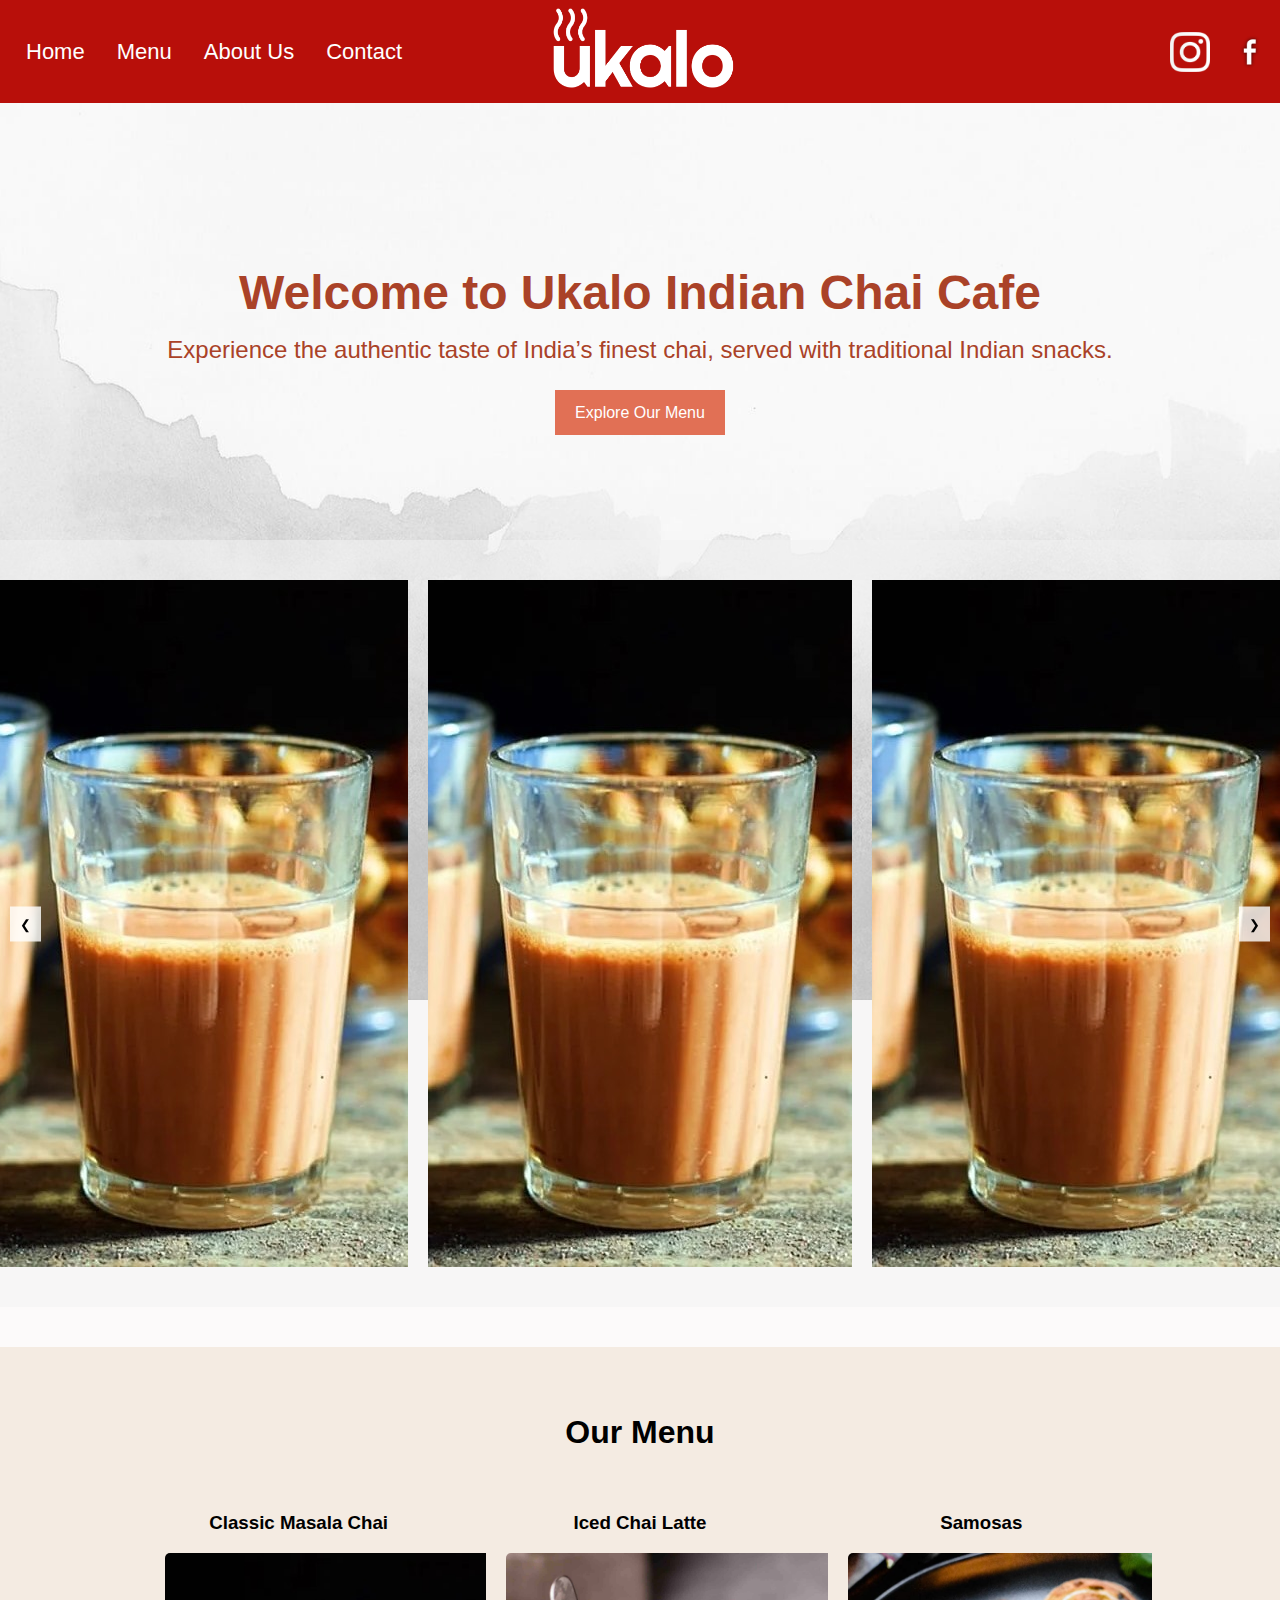
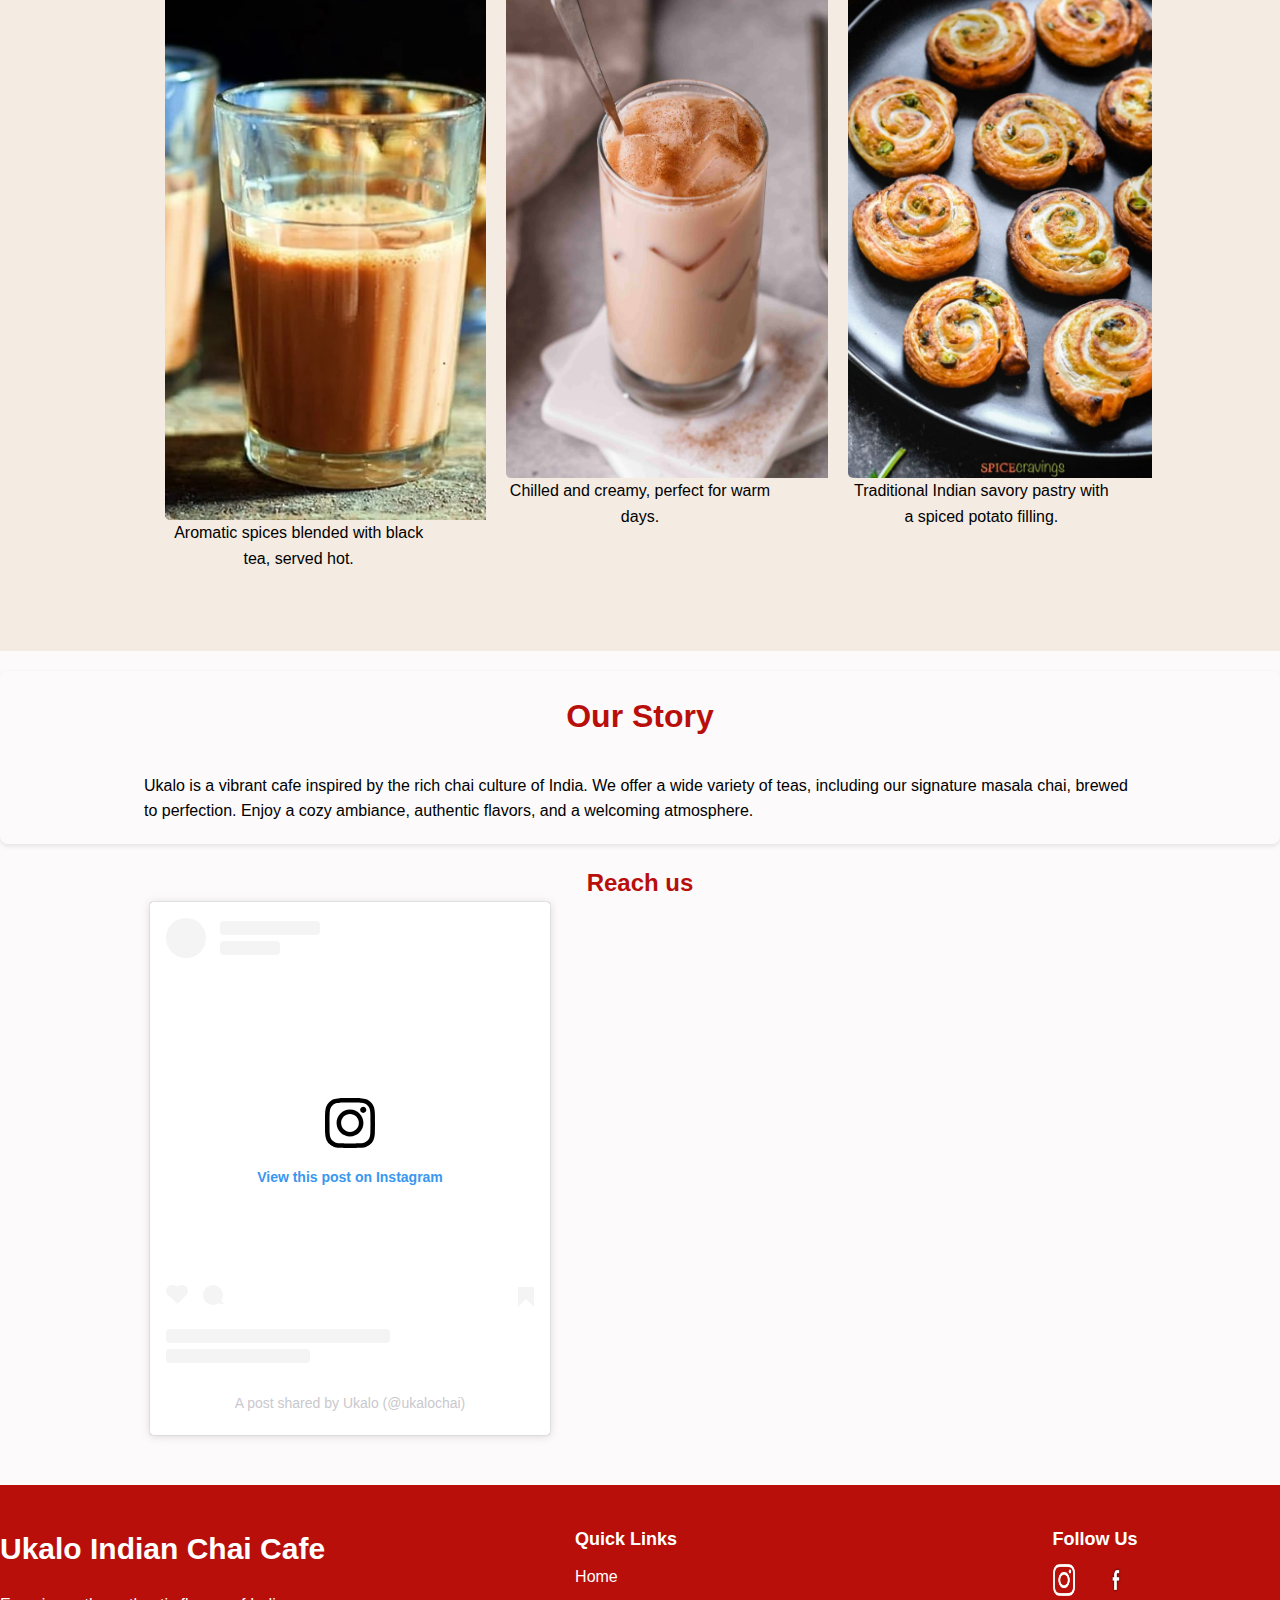
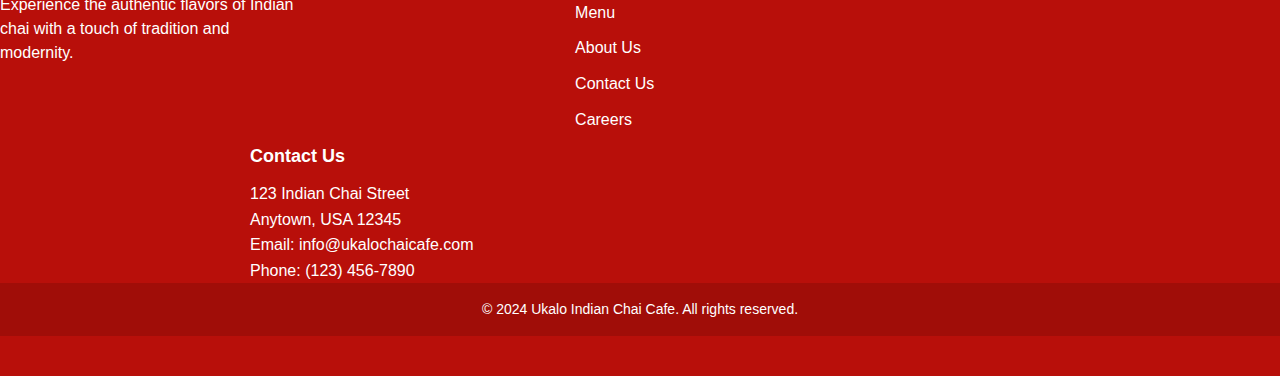
<file: index.html>
<!DOCTYPE html>
<html lang="en">

<head>
    <meta charset="UTF-8">
    <meta name="viewport" content="width=device-width, initial-scale=1.0">
    <link rel="preconnect" href="https://fonts.googleapis.com">
    <link rel="preconnect" href="https://fonts.gstatic.com" crossorigin>
    <link href="https://fonts.googleapis.com/css2?family=Hammersmith+One&display=swap" rel="stylesheet">
    <title>Ukalo Indian Chai Cafe</title>
    <link rel="stylesheet" href="css/style.css">
    <script src="script.js" defer></script>
    <script src="script1.js" defer></script>
</head>



<body>
    <header class="header">
        <nav class="navbar">
            <div class="logo">
                <a href="#"><img src="img/ukalo-logo-white_sm.png" alt="Ukalo Logo" /></a>
            </div>
            <ul class="nav-links">
                <li><a href="#">Home</a></li>
                <li class="dropdown">
                    <a href="#">Menu</a>
                    <ul class="dropdown-content">
                        <li><a href="#">Breakfast</a></li>
                        <li class="sub-dropdown">
                            <a href="#">Lunch</a>
                            <ul class="sub-dropdown-content">
                                <li><a href="#">Sandwiches</a></li>
                                <li><a href="#">Salads</a></li>
                                <li><a href="#">Soups</a></li>
                            </ul>
                        </li>
                        <li><a href="#">Drinks</a></li>
                    </ul>
                </li>
                <li><a href="#about">About Us</a></li>
                <li><a href="#contact">Contact</a></li>
            </ul>
        </nav>
        <div class="social-icons">
            <a href="https://www.instagram.com/ukalochai" target="_blank">
                <img src="img/ig_logo.png" alt="IG Logo" />
            </a>
            <a href="https://www.facebook.com/YOUR_FACEBOOK_PROFILE" target="_blank">
                <img src="img/fb.jpg" alt="FB Logo" />
            </a>
        </div>
    </header>
    
    
    <section class="hero">
        <div class="container">
            <h1>Welcome to Ukalo Indian Chai Cafe</h1>
            <p>Experience the authentic taste of India’s finest chai, served with traditional Indian snacks.</p>
            <a href="#menu" class="btn">Explore Our Menu</a>
        </div>
    </section>

    <!-- Carousel Section -->
    <section class="carousel">
        <div class="carousel-container">
            <div class="carousel-slide">
                <div class="carousel-images">
                    <img src="img/chai.jpg" alt="Chai 1" />
                    <img src="img/chai.jpg" alt="Chai 2" />
                    <img src="img/chai.jpg" alt="Chai 3" />
                </div>
                <div class="carousel-images">
                    <img src="img/iced_tea.jpg" alt="Chai 4" />
                    <img src="img/iced_tea.jpg" alt="Chai 5" />
                    <img src="img/iced_tea.jpg" alt="Chai 6" />
                </div>
                <div class="carousel-images">
                    <img src="img/pin_samosa.jpg" alt="Chai 7" />
                    <img src="img/pin_samosa.jpg" alt="Chai 8" />
                    <img src="img/pin_samosa.jpg" alt="Chai 9" />
                </div>
            </div>
            <button class="prev" onclick="moveSlide(-1)">&#10094;</button>
            <button class="next" onclick="moveSlide(1)">&#10095;</button>
        </div>

        <script>
            let currentSlide = 0;
        
            function moveSlide(direction) {
                const slides = document.querySelectorAll('.carousel-images');
                const totalSlides = slides.length;
        
                // Hide the current slide
                slides[currentSlide].classList.remove('active');
                
                // Update current slide index
                currentSlide = (currentSlide + direction + totalSlides) % totalSlides; 
        
                // Show the new slide
                slides[currentSlide].classList.add('active');
            }
        
            document.addEventListener('DOMContentLoaded', () => {
                const slides = document.querySelectorAll('.carousel-images');
                slides.forEach((slide, index) => {
                    if (index !== currentSlide) {
                        slide.style.display = 'none'; // Hide all but the first set of images
                    } else {
                        slide.style.display = 'flex'; // Show first set of images
                        slide.classList.add('active'); // Set the first slide as active
                    }
                });
            });
        </script>
    </section>

    <section id="menu" class="menu">
        <div class="container">
            <h2>Our Menu</h2>
            <div class="menu-items">
                <div class="menu-item">
                    <h3>Classic Masala Chai</h3>
                    <a href="#"><img src="img/chai.jpg" alt="Masala chai" /></a>
                    <p>Aromatic spices blended with black tea, served hot.</p>
                </div>
                <div class="menu-item">
                    <h3>Iced Chai Latte</h3>
                    <a href="#"><img src="img/iced_tea.jpg" alt="Iced Chai Latte" /></a>
                    <p>Chilled and creamy, perfect for warm days.</p>
                </div>
                <div class="menu-item">
                    <h3>Samosas</h3>
                    <a href="#"><img src="img/pin_samosa.jpg" alt="Samosas" /></a>
                    <p>Traditional Indian savory pastry with a spiced potato filling.</p>
                </div>
            </div>
        </div>
    </section>

    <section id="about" class="about">
        <div class="container">
            <h2>Our Story</h2>
            <p>Ukalo is a vibrant cafe inspired by the rich chai culture of India. We offer a wide variety of teas, including our signature masala chai, brewed to perfection. Enjoy a cozy ambiance, authentic flavors, and a welcoming atmosphere.</p>
        </div>
    </section>

    <section id ="contact" class="contact">
        <h2>Reach us</h2>
        <div class="embed-container">
            <!-- Instagram Embed -->
            <blockquote class="instagram-media" data-instgrm-permalink="https://www.instagram.com/p/C6OXLQ8uxOj/?utm_source=ig_embed&amp;utm_campaign=loading" data-instgrm-version="14" style=" background:#FFF; border:0; border-radius:3px; box-shadow:0 0 1px 0 rgba(0,0,0,0.5),0 1px 10px 0 rgba(0,0,0,0.15); margin-bottom: 50px; margin-left: 150px; max-width:400px; min-width:326px; padding:0; width:99.375%; width:-webkit-calc(100% - 2px); width:calc(100% - 2px);"><div style="padding:16px;"> <a href="https://www.instagram.com/p/C6OXLQ8uxOj/?utm_source=ig_embed&amp;utm_campaign=loading" style=" background:#FFFFFF; line-height:0; padding:0 0; text-align:center; text-decoration:none; width:100%;" target="_blank"> <div style=" display: flex; flex-direction: row; align-items: center;"> <div style="background-color: #F4F4F4; border-radius: 50%; flex-grow: 0; height: 40px; margin-right: 14px; width: 40px;"></div> <div style="display: flex; flex-direction: column; flex-grow: 1; justify-content: center;"> <div style=" background-color: #F4F4F4; border-radius: 4px; flex-grow: 0; height: 14px; margin-bottom: 6px; width: 100px;"></div> <div style=" background-color: #F4F4F4; border-radius: 4px; flex-grow: 0; height: 14px; width: 60px;"></div></div></div><div style="padding: 19% 0;"></div> <div style="display:block; height:50px; margin:0 auto 12px; width:50px;"><svg width="50px" height="50px" viewBox="0 0 60 60" version="1.1" xmlns="https://www.w3.org/2000/svg" xmlns:xlink="https://www.w3.org/1999/xlink"><g stroke="none" stroke-width="1" fill="none" fill-rule="evenodd"><g transform="translate(-511.000000, -20.000000)" fill="#000000"><g><path d="M556.869,30.41 C554.814,30.41 553.148,32.076 553.148,34.131 C553.148,36.186 554.814,37.852 556.869,37.852 C558.924,37.852 560.59,36.186 560.59,34.131 C560.59,32.076 558.924,30.41 556.869,30.41 M541,60.657 C535.114,60.657 530.342,55.887 530.342,50 C530.342,44.114 535.114,39.342 541,39.342 C546.887,39.342 551.658,44.114 551.658,50 C551.658,55.887 546.887,60.657 541,60.657 M541,33.886 C532.1,33.886 524.886,41.1 524.886,50 C524.886,58.899 532.1,66.113 541,66.113 C549.9,66.113 557.115,58.899 557.115,50 C557.115,41.1 549.9,33.886 541,33.886 M565.378,62.101 C565.244,65.022 564.756,66.606 564.346,67.663 C563.803,69.06 563.154,70.057 562.106,71.106 C561.058,72.155 560.06,72.803 558.662,73.347 C557.607,73.757 556.021,74.244 553.102,74.378 C549.944,74.521 548.997,74.552 541,74.552 C533.003,74.552 532.056,74.521 528.898,74.378 C525.979,74.244 524.393,73.757 523.338,73.347 C521.94,72.803 520.942,72.155 519.894,71.106 C518.846,70.057 518.197,69.06 517.654,67.663 C517.244,66.606 516.755,65.022 516.623,62.101 C516.479,58.943 516.448,57.996 516.448,50 C516.448,42.003 516.479,41.056 516.623,37.899 C516.755,34.978 517.244,33.391 517.654,32.338 C518.197,30.938 518.846,29.942 519.894,28.894 C520.942,27.846 521.94,27.196 523.338,26.654 C524.393,26.244 525.979,25.756 528.898,25.623 C532.057,25.479 533.004,25.448 541,25.448 C548.997,25.448 549.943,25.479 553.102,25.623 C556.021,25.756 557.607,26.244 558.662,26.654 C560.06,27.196 561.058,27.846 562.106,28.894 C563.154,29.942 563.803,30.938 564.346,32.338 C564.756,33.391 565.244,34.978 565.378,37.899 C565.522,41.056 565.552,42.003 565.552,50 C565.552,57.996 565.522,58.943 565.378,62.101 M570.82,37.631 C570.674,34.438 570.167,32.258 569.425,30.349 C568.659,28.377 567.633,26.702 565.965,25.035 C564.297,23.368 562.623,22.342 560.652,21.575 C558.743,20.834 556.562,20.326 553.369,20.18 C550.169,20.033 549.148,20 541,20 C532.853,20 531.831,20.033 528.631,20.18 C525.438,20.326 523.257,20.834 521.349,21.575 C519.376,22.342 517.703,23.368 516.035,25.035 C514.368,26.702 513.342,28.377 512.574,30.349 C511.834,32.258 511.326,34.438 511.181,37.631 C511.035,40.831 511,41.851 511,50 C511,58.147 511.035,59.17 511.181,62.369 C511.326,65.562 511.834,67.743 512.574,69.651 C513.342,71.625 514.368,73.296 516.035,74.965 C517.703,76.634 519.376,77.658 521.349,78.425 C523.257,79.167 525.438,79.673 528.631,79.82 C531.831,79.965 532.853,80.001 541,80.001 C549.148,80.001 550.169,79.965 553.369,79.82 C556.562,79.673 558.743,79.167 560.652,78.425 C562.623,77.658 564.297,76.634 565.965,74.965 C567.633,73.296 568.659,71.625 569.425,69.651 C570.167,67.743 570.674,65.562 570.82,62.369 C570.966,59.17 571,58.147 571,50 C571,41.851 570.966,40.831 570.82,37.631"></path></g></g></g></svg></div><div style="padding-top: 8px;"> <div style=" color:#3897f0; font-family:Arial,sans-serif; font-size:14px; font-style:normal; font-weight:550; line-height:18px;">View this post on Instagram</div></div><div style="padding: 12.5% 0;"></div> <div style="display: flex; flex-direction: row; margin-bottom: 14px; align-items: center;"><div> <div style="background-color: #F4F4F4; border-radius: 50%; height: 12.5px; width: 12.5px; transform: translateX(0px) translateY(7px);"></div> <div style="background-color: #F4F4F4; height: 12.5px; transform: rotate(-45deg) translateX(3px) translateY(1px); width: 12.5px; flex-grow: 0; margin-right: 14px; margin-left: 2px;"></div> <div style="background-color: #F4F4F4; border-radius: 50%; height: 12.5px; width: 12.5px; transform: translateX(9px) translateY(-18px);"></div></div><div style="margin-left: 8px;"> <div style=" background-color: #F4F4F4; border-radius: 50%; flex-grow: 0; height: 20px; width: 20px;"></div> <div style=" width: 0; height: 0; border-top: 2px solid transparent; border-left: 6px solid #f4f4f4; border-bottom: 2px solid transparent; transform: translateX(16px) translateY(-4px) rotate(30deg)"></div></div><div style="margin-left: auto;"> <div style=" width: 0px; border-top: 8px solid #F4F4F4; border-right: 8px solid transparent; transform: translateY(16px);"></div> <div style=" background-color: #F4F4F4; flex-grow: 0; height: 12px; width: 16px; transform: translateY(-4px);"></div> <div style=" width: 0; height: 0; border-top: 8px solid #F4F4F4; border-left: 8px solid transparent; transform: translateY(-4px) translateX(8px);"></div></div></div> <div style="display: flex; flex-direction: column; flex-grow: 1; justify-content: center; margin-bottom: 24px;"> <div style=" background-color: #F4F4F4; border-radius: 4px; flex-grow: 0; height: 14px; margin-bottom: 6px; width: 224px;"></div> <div style=" background-color: #F4F4F4; border-radius: 4px; flex-grow: 0; height: 14px; width: 144px;"></div></div></a><p style=" color:#c9c8cd; font-family:Arial,sans-serif; font-size:14px; line-height:17px; margin-bottom:0; margin-top:8px; overflow:hidden; padding:8px 0 7px; text-align:center; text-overflow:ellipsis; white-space:nowrap;"><a href="https://www.instagram.com/p/C6OXLQ8uxOj/?utm_source=ig_embed&amp;utm_campaign=loading" style=" color:#c9c8cd; font-family:Arial,sans-serif; font-size:14px; font-style:normal; font-weight:normal; line-height:17px; text-decoration:none;" target="_blank">A post shared by Ukalo (@ukalochai)</a></p></div></blockquote>
<script async src="//www.instagram.com/embed.js"></script>
          
            <!-- Google Maps Embed -->
            <iframe src="https://www.google.com/maps/embed?pb=!1m18!1m12!1m3!1d2898.6187879995555!2d-80.53324152334599!3d43.40589666838996!2m3!1f0!2f0!3f0!3m2!1i1024!2i768!4f13.1!3m3!1m2!1s0x882bf5f0444a1cc3%3A0x69236c035be2694c!2s1989%20Ottawa%20St%20S%2C%20Kitchener%2C%20ON%20N2E%200G7!5e0!3m2!1sen!2sca!4v1727411012313!5m2!1sen!2sca" width="600" height="520" style="border:0;" allowfullscreen="" loading="lazy"></iframe>
          </div>
          

        
    </section>


    <footer>
        <div class="footer-container">
            <div class="footer-brand">
                <h2>Ukalo Indian Chai Cafe</h2>
                <p>Experience the authentic flavors of Indian chai with a touch of tradition and modernity.</p>
            </div>
            <div class="footer-nav">
                <h4>Quick Links</h4>
                <ul>
                    <li><a href="#">Home</a></li>
                    <li><a href="#">Menu</a></li>
                    <li><a href="#">About Us</a></li>
                    <li><a href="#">Contact Us</a></li>
                    <li><a href="#">Careers</a></li>
                </ul>
            </div>
            <div class="footer-social">
                <h4>Follow Us</h4>
                <ul class="social-icons">
                    <li><a href="https://www.instagram.com/yourprofile" target="_blank"><img src="img/ig_logo.png" alt="Instagram"></a></li>
                    <li><a href="https://www.facebook.com/yourprofile" target="_blank"><img src="img/fb.jpg" alt="Facebook"></a></li>
               
                </ul>
            </div>
            <div class="footer-contact">
                <h4>Contact Us</h4>
                <p>123 Indian Chai Street<br>Anytown, USA 12345</p>
                <p>Email: info@ukalochaicafe.com</p>
                <p>Phone: (123) 456-7890</p>
            </div>
        </div>
        <div class="footer-bottom">
            <p>&copy; 2024 Ukalo Indian Chai Cafe. All rights reserved.</p>
        </div>
    </footer>


</body>

</html>
</file>
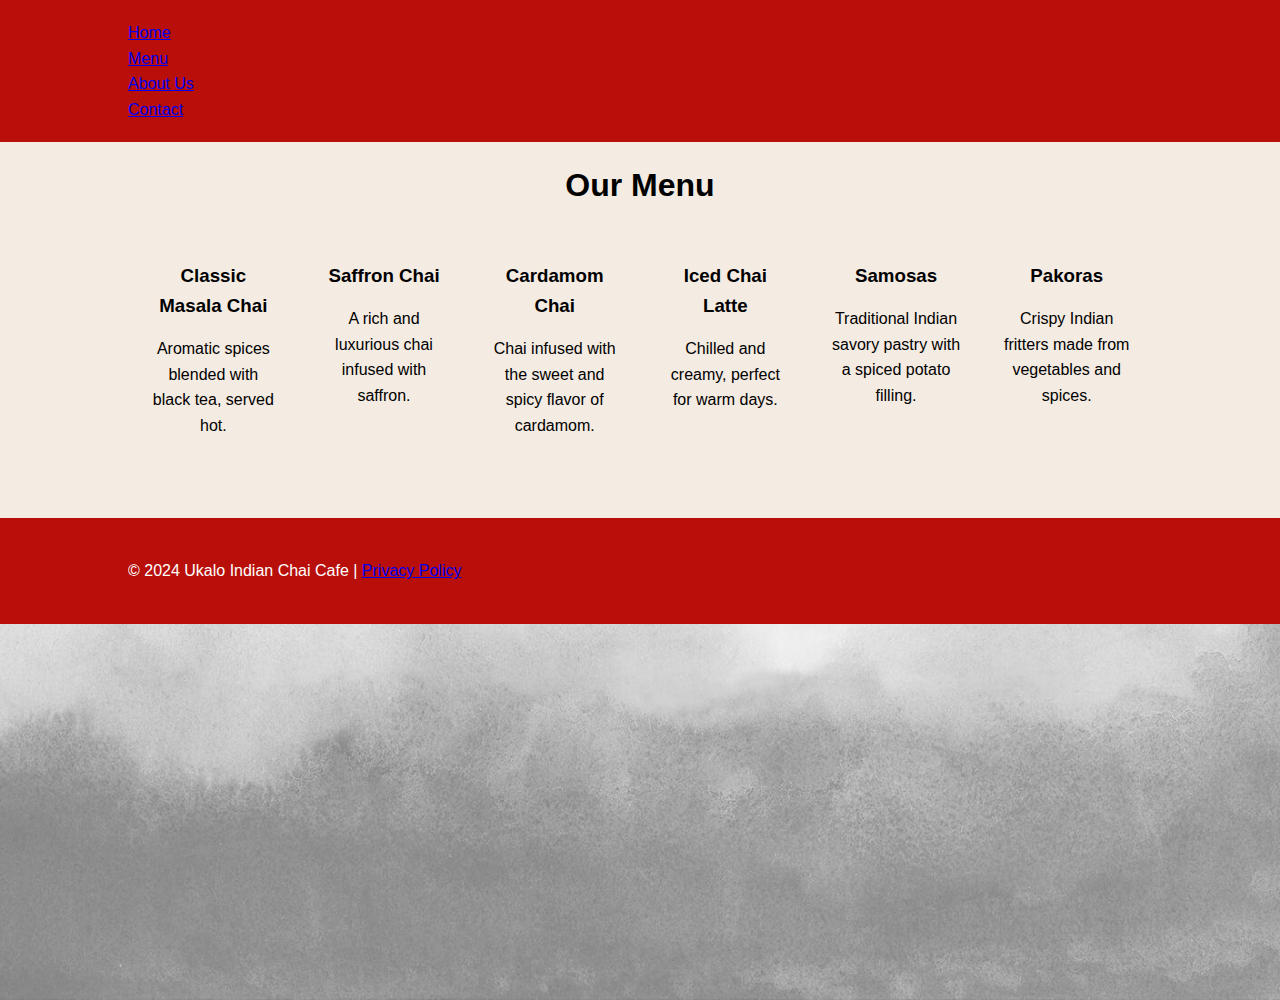
<file: menu.html>
<!DOCTYPE html>
<html lang="en">
<head>
    <meta charset="UTF-8">
    <meta name="viewport" content="width=device-width, initial-scale=1.0">
    <title>Menu - Ukalo Indian Chai Cafe</title>
    <link rel="stylesheet" href="css/style.css">
</head>
<body>
    <header>
        <div class="container">
            <img src="img/ukalo-logo.png" alt="Ukalo Logo" class="logo">
            <nav>
                <ul>
                    <li><a href="index.html">Home</a></li>
                    <li><a href="menu.html">Menu</a></li>
                    <li><a href="about.html">About Us</a></li>
                    <li><a href="contact.html">Contact</a></li>
                </ul>
            </nav>
        </div>
    </header>

    <section id="menu" class="menu">
        <div class="container">
            <h2>Our Menu</h2>
            <div class="menu-items">
                <div class="menu-item">
                    <h3>Classic Masala Chai</h3>
                    <p>Aromatic spices blended with black tea, served hot.</p>
                </div>
                <div class="menu-item">
                    <h3>Saffron Chai</h3>
                    <p>A rich and luxurious chai infused with saffron.</p>
                </div>
                <div class="menu-item">
                    <h3>Cardamom Chai</h3>
                    <p>Chai infused with the sweet and spicy flavor of cardamom.</p>
                </div>
                <div class="menu-item">
                    <h3>Iced Chai Latte</h3>
                    <p>Chilled and creamy, perfect for warm days.</p>
                </div>
                <div class="menu-item">
                    <h3>Samosas</h3>
                    <p>Traditional Indian savory pastry with a spiced potato filling.</p>
                </div>
                <div class="menu-item">
                    <h3>Pakoras</h3>
                    <p>Crispy Indian fritters made from vegetables and spices.</p>
                </div>
            </div>
        </div>
    </section>

    <footer>
        <div class="container">
            <p>&copy; 2024 Ukalo Indian Chai Cafe | <a href="#">Privacy Policy</a></p>
        </div>
    </footer>
</body>
</html>
</file>
<file: css/style.css>
* {
    font-family: 'Hammersmith', sans-serif;
    margin: 0;
    padding: 0;
    box-sizing: border-box;
}

.hammersmith-one-regular {
    font-family: "Hammersmith One", sans-serif;
    font-weight: 400;
    font-style: normal;
  }
  
body {
    
    line-height: 1.6;
    background-color: #f8f3f367;
    background-image: url('bg.jpg'); /* Change this to your image path or URL */
    background-size: cover; /* Ensure the image covers the entire page */
    background-position: center; /* Center the background image */
    background-repeat: no-repeat; /* Prevent the image from repeating */
    height: 100vh; /* Set the body height to fill the viewport */
    margin: 0; /* Remove default margin */
    margin-top: 100px;
    
    

}

header {
    background-color: #b80f0a;
    padding: 20px 0;
    width: 100%;
    display: flex; /* Use flexbox for alignment */
    justify-content: center; /* Center logo horizontally */
    position: fixed; /* Position relative for absolute elements */
    min-height: 100px; /* Set minimum height for header to cover logo */
    z-index: 1000;
    margin-top: -100px;
    
}

.logo {
    position: absolute; /* Position logo absolutely */
    left: 50%; /* Move to the center */
    transform: translateX(-50%); /* Adjust for centering */
 
}

.logo img {
    width: 200px; /* Adjust logo width */
    height: auto; 
    line-height: 20px;
}

/* Navbar Container */
.navbar {
    display: flex; /* Use flexbox for alignment */
    align-items: center; /* Align items vertically centered */
    background-color: #b80f0a;
    padding-left: 10px; /* Left padding for the navbar */
    box-sizing: border-box; /* Include padding in width calculation */
    margin-right: auto; /* Align navbar to the left */
    justify-content: space-between; /* Space between navbar links and social icons */
}

/* Navigation Links */
.nav-links {
    list-style-type: none; /* Remove default list styling */
    padding: 0;
    margin: 0; /* Ensure no margin on the list */
    display: flex; /* Align nav items in a row */
    font-size: 22px;
}

.nav-links > li {
    position: relative; /* Position for dropdowns */
    float: left;
}

.nav-links a {
    display: block;
    color: white;
    text-align: center;
    padding: 14px 16px;
    text-decoration: none;
    transition: transform 0.3s ease, font-weight 0.3s ease;
}

/* Hover Effect: Scale and Bold */
.nav-links a:hover {
    font-weight: bold;
    transform: scale(1.2);
    text-decoration: underline;
}

/* Dropdown Menu Styling */
.dropdown-content,
.sub-dropdown-content {
    border-radius: 5px;
    display: none; /* Hide dropdowns initially */
    position: absolute;
    background-color: rgba(255, 255, 255, 0.61); /* Set background to slightly transparent */
    min-width: 160px;
    z-index: 1;
    list-style-type: none; /* Remove bullet points */
    padding: 0; /* Remove padding */
    margin: 0; /* Remove margin */
}

.dropdown-content a,
.sub-dropdown-content a {
    color: #b80f0a;
    padding: 12px 16px;
    text-decoration: none;
    display: block;
    margin-top: 10px;
}

/* Show Dropdown on Hover */
.dropdown:hover .dropdown-content {
    display: flex; /* Show dropdown on hover */
}

/* Sub-Menu Styling */
.sub-dropdown {
    position: relative;
}

/* Show Sub-Dropdown on Hover */
.sub-dropdown:hover .sub-dropdown-content {
    display: block; /* Show sub-dropdown on hover */
}

/* Dropdown Transitions */
.dropdown-content,
.sub-dropdown-content {
    transition: all 0.3s ease;
    opacity: 0; /* Start as invisible */
    visibility: hidden; /* Hidden by default */
    transform: translateY(-10px); /* Slight upward position */
}

/* Dropdown Visibility and Transition */
.dropdown:hover .dropdown-content,
.sub-dropdown:hover .sub-dropdown-content {
    opacity: 1; /* Make visible on hover */
    visibility: visible; /* Show when hovered */
    transform: translateY(0); /* Move into view */
}

/* Sub-dropdown specific */
.sub-dropdown-content {
    top: 0;
    left: 100%; /* Display sub-dropdown to the right of the parent */
    transform: translateX(-10px); /* Slide from the right */
    transition: all 0.3s ease;
}

/* Submenu animation */
.dropdown:hover .dropdown-content {
    display: block;
    transition: all 0.3s ease;
    transform: translateY(0);
}

/* Add max-height and overflow settings to ensure visibility */
.dropdown-content {
    max-height: 300px; /* Adjust as needed */
     /* Enable scrolling if items exceed max-height */
}



.social-icons img {
    width: 50px;
    float: left;
    padding-right: 10px;
    
}

.social-icons {
    display: flex; /* Align icons in a row */
    align-items: center; /* Center icons vertically */
    float : left;
}

.social-icons a {
    color: white; /* Icon color */
    text-decoration: none; /* Remove underline */
    margin-left: 10px; /* Space between icons */
    font-size: 1.5rem; /* Size of the icons */
    transition: color 0.3s; /* Smooth color transition */
}

.social-icons a:hover {
    color: #f56c6c; /* Change color on hover */
    transform: scale(1.5);
}




.hero {
    
    
    color: rgb(170, 66, 40);
    height: 400px;
    display: flex;
    align-items: center;
    justify-content: center;
    text-align: center;
    
}

.hero h1 {
    font-size: 3rem;
    margin-top: 90px;
    
}

.hero p {
    font-size: 1.5rem;
    margin-top: 0px;
}

.btn {
    background-color: #e17055;
    color: white;
    padding: 10px 20px;
    text-decoration: none;
    margin-top: 20px;
    display: inline-block;
}

.menu {
    padding: 60px 0;
    
    background-color: #f4ebe2; 
}
.about {
    background-color: #d3d3d300;
    margin-top: 50px;
}

.about h2, .menu h2 {
    text-align: center;
    font-size: 2rem;
    margin-bottom: 30px;
}

.about{
    padding: 20px;
    margin: 20px auto;
    max-width: auto; /* Limit the width of the section */
    border-radius: 8px; /* Rounded corners */
    box-shadow: 0 2px 5px rgba(0, 0, 0, 0.1); /* Add a subtle shadow */
}

.about h2, .contact h2 {
    text-align: center; /* Center the headings */
    color: #b80f0a; /* Match the header color */
}



.container {
    width: 80%;
    margin: auto;
    overflow: hidden;
}

.menu-items {
    display: flex;
    justify-content: space-around;
}

.menu-items img{
    display: flex;
    width : 350px;
    border-radius: 5px;
    
}

.menu-item {
    background-color: #f4ebe2;
    padding: 20px;
    width: 30%;
    text-align: center;
    border-radius: 8px;
}

.menu-item h3 {
    margin-bottom: 15px;
}


/*Menu Carousel */
.carousel {
    margin: 40px 0;

    background-color: #f3f3f38c;
    position: relative; /* To allow absolute positioning of buttons */
}

.carousel-container {
    position: relative;
    
    width: 100%;
    overflow: hidden;
}

.carousel-slide {
    display: flex;
    transition: transform 0.5s ease ease-in-out; /* Smooth transition for slide movement */
    margin-top: 40px;
    margin-bottom: 40px;
}

.carousel-images {
    display: flex;
    justify-content: center;
    align-items: center;
    width: 100%;
    flex: 0 0 100%; /* Each set of images takes full width */
    transition: opacity 0.5s ease ease-in-out; /* Transition for opacity */
    opacity: 0; /* Start with opacity 0 */
}

.carousel-images.active {
    opacity: 1; /* Fade in the active images */
}

.carousel-images img {
    max-width: 100%;
    height: auto;
    margin: 0 10px; /* Spacing between images */
    transition: opacity 0.5s ease ease-in-out; /* Smooth fade-in effect */
}

.prev, .next {
    position: absolute;
    top: 50%;
    transform: translateY(-50%);
    background-color: rgba(255, 255, 255, 0.8);
    border: none;
    padding: 10px;
    cursor: pointer;
    z-index: 1000;
}

.prev {
    left: 10px;
}

.next {
    right: 10px;
}




/*Reach Us */
.embed-container {
    display: flex;
    justify-content: space-between;
    align-items: center;
    gap: 20px; /* Adjust the spacing between the two objects */
    margin-right: 100px;
  }
  
  .instagram-media {
    flex-basis: 45%; /* Adjust the width of the Instagram embed */
    margin-left:100px;
  }
  
  iframe {
    flex-basis: 45%; /* Adjust the width of the Google Maps iframe */
  }
  



/* Footer Styling */
footer {
    background-color: #b80f0a;
    color: white;
    padding: 40px 0;
    
    position: relative; 
  }
  
  .footer-container {
    display: flex;
    justify-content: space-between;
    flex-wrap: wrap;
    max-width: 1800px;
    margin: 0 auto;
  }

  
  
  .footer-brand h2 {
    font-size: 30px;
    margin-bottom: 20px;
    margin-right: auto;
  }
  
  .footer-brand p {
    max-width: 300px;
    line-height: 1.5;
  }
  
  .footer-nav, .footer-social, .footer-contact {
    flex: 1 1 200px;
    margin-left: 250px;
  }
  
  .footer-nav h4, .footer-social h4, .footer-contact h4 {
    font-size: 18px;
    margin-bottom: 10px;
  }
  
  .footer-nav ul, .footer-social ul {
    list-style: none;
    padding: 0;
  }
  
  .footer-nav ul li, .footer-social ul li {
    margin-bottom: 10px;
  }
  
  .footer-nav ul li a, .footer-social ul li a {
    color: white;
    text-decoration: none;
  }
  
  .footer-nav ul li a:hover {
    text-decoration: underline;
  }
  
  .footer-social ul {
    display: flex;
    gap: 10px;
  }
  
  .footer-social ul li img {
    width: 32px;
    height: 32px;
  }
  
  .footer-contact p {
    margin: 0;
    line-height: 1.6;
  }
  
  .footer-bottom {
    background-color: #a00d08;
    text-align: center;
    padding: 15px 0;
  }
  
  .footer-bottom p {
    margin: 0;
    font-size: 14px;
  }
</file>
